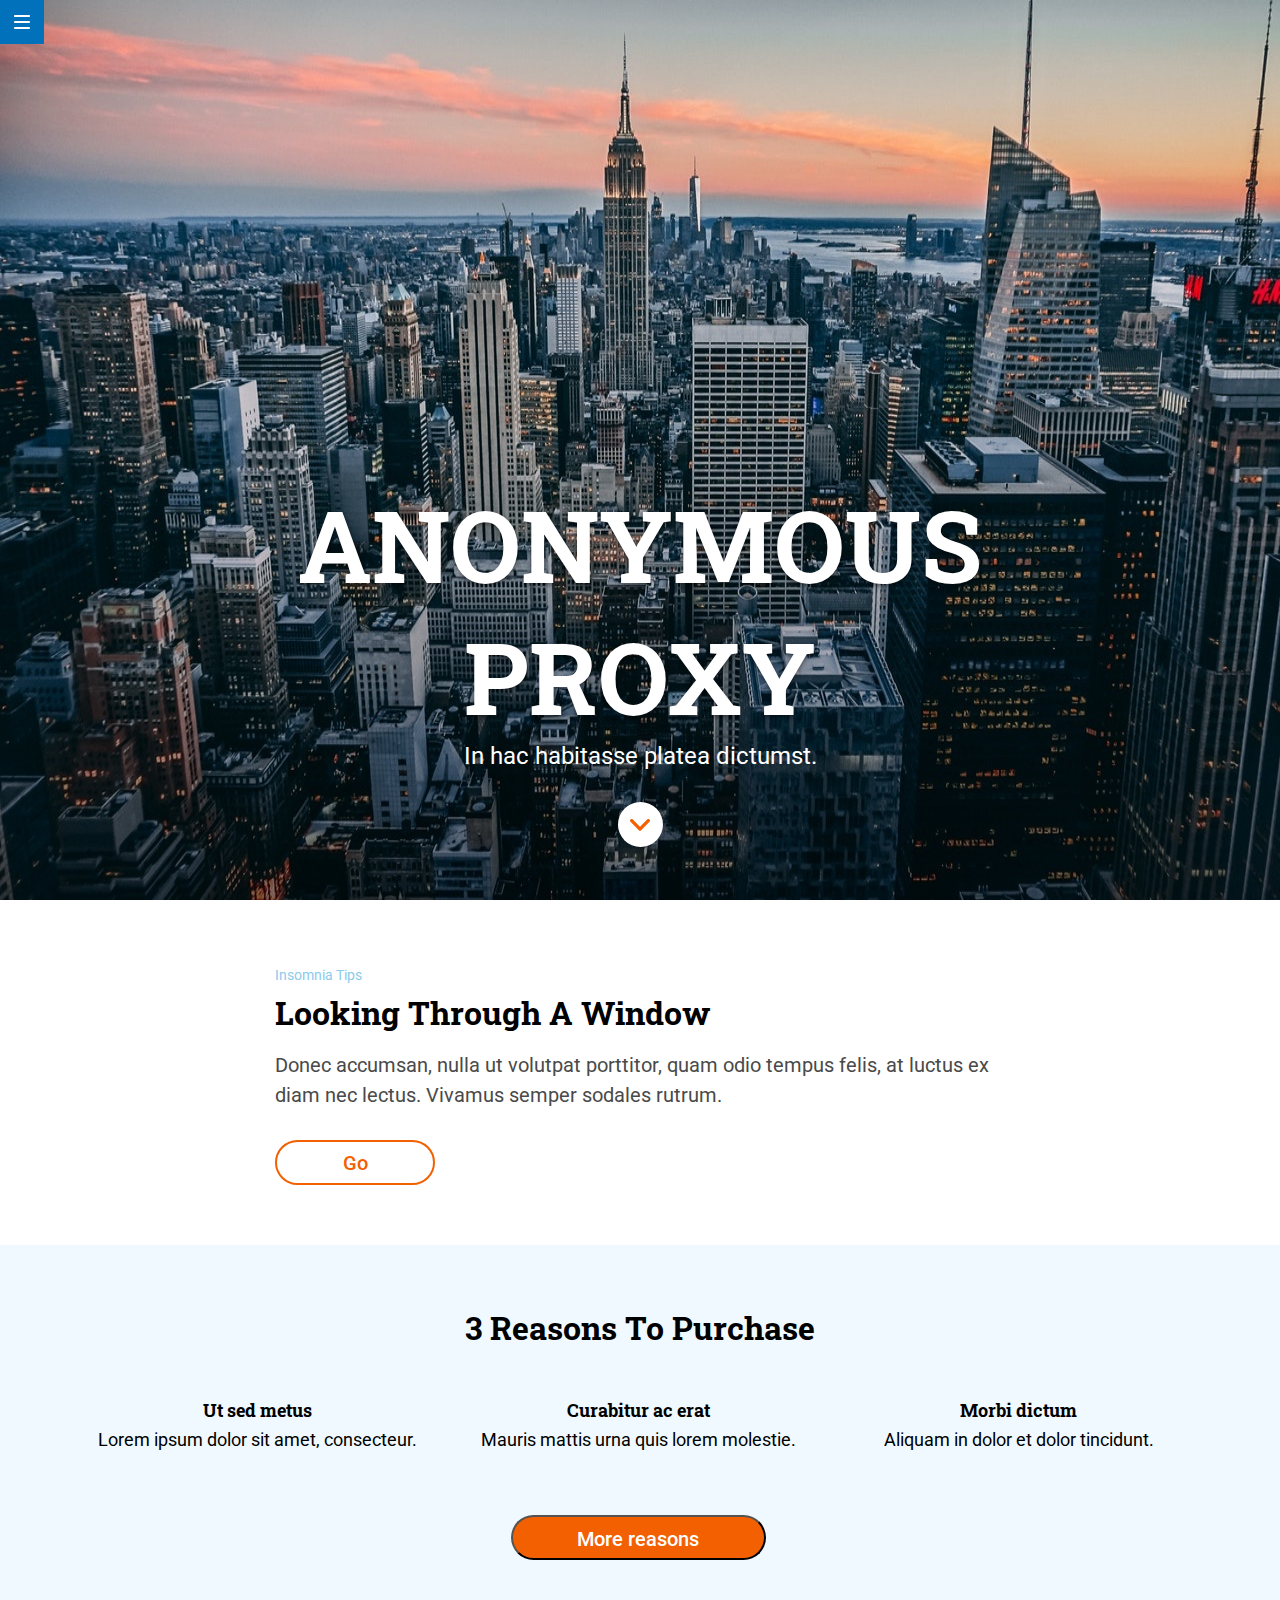
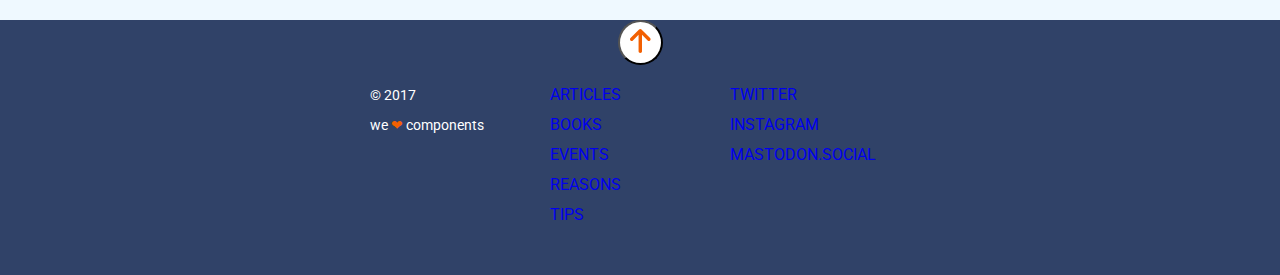
<file: docs/index.html>
<!DOCTYPE html>
<html lang="es">
    
    <head>
        <meta charset="UTF-8" />
        <title>Evaluación final Cris M</title>
        <link rel="icon" href="./favicon.png" />
        <meta name="viewport" content="width=device-width, initial-scale=1">
        <meta http-equiv="X-UA-Compatible" content="ie=edge">
        <link href="https://fonts.googleapis.com/css?family=Roboto|Roboto+Slab&display=swap"
        rel="stylesheet">
        <link rel="stylesheet" href="./assets/css/main.css" />
    </head>
    
    <body>
        <div class="page">
            <header class="header">
                <div class=header__menu> <a href="./index.html#top">
            <img class="header__menu__icon" src="./assets/images/ico-menu.svg" title= "Take me up!" alt="Welcome image">
        </a> 
                </div>
            </header>
            <main class="main">
                <section class="hero">
                    <div class="hero__container">
                         <h1 class="hero__container__title">anonymous proxy</h1>

                        <p class="hero__container__text">In hac habitasse platea dictumst.</p> <a class="hero__container__button"
                        href="./index.html#3reasons" title="Go to 3 Reasons">
            <img src="./assets/images/ico-scroll-down.svg" alt="Scroll down">
        </a>

                    </div>
                </section>
                <section class="tips">
                    <div class="tips__container"> <small class="tips__container__label">insomnia tips</small>

                         <h2 class="tips__container__title">looking through a window</h2>

                        <p class="tips__container__text">Donec accumsan, nulla ut volutpat porttitor, quam odio tempus felis, at
                            luctus ex diam nec lectus. Vivamus semper sodales rutrum.</p>
                        <button class="tips__container__button">go</button>
                    </div>
                </section>
                <section class="reasons">
                     <h2 class="reasons__title" id="3reasons">3 reasons to purchase</h2>

                    <div class="reasons__options">
                        <div class="reasons__options__items">
                             <h3 class="reasons__options__items__title">Ut sed metus</h3>

                            <p class="reasons__options__items__text">Lorem ipsum dolor sit amet, consecteur.</p>
                        </div>
                        <div class="reasons__options__items">
                             <h3 class="reasons__options__items__title">Curabitur ac erat</h3>

                            <p class="reasons__options__items__text">Mauris mattis urna quis lorem molestie.</p>
                        </div>
                        <div class="reasons__options__items">
                             <h3 class="reasons__options__items__title">Morbi dictum</h3>

                            <p class="reasons__options__items__text">Aliquam in dolor et dolor tincidunt.</p>
                        </div>
                    </div>
                    <button class="reasons__button">More reasons</button>
                </section>
            </main>
            <footer class="footer">
                <button class="footer__button"> <a href="./index.html#top" title="Home">
            <img src="./assets/images/ico-arrow.svg" alt="botón home"> 
         </a>

                </button>
                <div class="footer__container">
                    <nav class="footer__container__menu">
                        <ul>
                            <li> <a class="footer__container__menu__list" href="#" title="Articles">articles</a>

                            </li>
                            <li> <a class="footer__container__menu__list" href="#" title="Books">books</a>

                            </li>
                            <li> <a class="footer__container__menu__list" href="#" title="Events">events</a>

                            </li>
                            <li> <a class="footer__container__menu__list" href="#" title="Reasons">reasons</a>

                            </li>
                            <li> <a class="footer__container__menu__list" href="#" title="Tips">tips</a>

                            </li>
                        </ul>
                    </nav>
                    <nav class="footer__container__social">
                        <ul>
                            <li> <a class="footer__container__social__list" href="https://twitter.com/crismmgg"
                                target="_blank" title="Twiter">twitter</a>

                            </li>
                            <li> <a class="footer__container__social__list" href="https://www.instagram.com/crismmgg/"
                                target="_blank" title="Instagram">instagram</a>

                            </li>
                            <li> <a class="footer__container__social__list" href="#" title="Mastodon">mastodon.social</a>

                            </li>
                        </ul>
                    </nav>
                    <aside class="footer__container__copy">
                        <copy>&copy 2017</copy> <span> we <span class= "footer__container__copy--heart">&#10084;</span> components</span>
                    </aside>
                </div>
            </footer>
        </div>
    </body>

</html>
</file>
<file: docs/assets/css/main.css>
* {margin: 0px;padding: 0px;-webkit-box-sizing: border-box;box-sizing: border-box;list-style: none;text-decoration: none;}html {font-size: 62.5%;}body {height: 100vh;}a:link,a:visited,a:hover,a:active {text-decoration: none;}.header__menu {background: #0271bc;width: 4.4rem;height: 4.4rem;position: fixed;top: 0%;}.header__menu__icon {color: #fff;width: 1.6rem;height: 1.4rem;margin: 1.5rem 1.4rem;}.hero {background-image: url(../images/cover.jpg);background-repeat: no-repeat;background-position: center;background-size: cover;min-width: 100%;height: 100vh;color: #fff;}.hero__container {height: 100%;display: -webkit-box;display: -ms-flexbox;display: flex;-webkit-box-orient: vertical;-webkit-box-direction: normal;-ms-flex-direction: column;flex-direction: column;-webkit-box-pack: end;-ms-flex-pack: end;justify-content: flex-end;-webkit-box-align: center;-ms-flex-align: center;align-items: center;text-align: center;padding: 0 1.5rem 5.3rem 1.5rem;}.hero__container__title {width: 29rem;font-family: "Roboto Slab";font-size: 4.2rem;font-weight: bold;text-transform: uppercase;text-shadow: 0 0.2rem 0.3rem rgba(0,0,0,0.2);text-align: center;-webkit-box-align: center;-ms-flex-align: center;align-items: center;letter-spacing: normal;line-height: 5.5rem;}.hero__container__text {width: 29rem;height: 2.1rem;font-family: "Roboto";font-size: 1.6rem;font-weight: normal;font-stretch: normal;font-style: normal;line-height: normal;letter-spacing: normal;text-align: center;padding-bottom: 4.5rem;padding-top: 1rem;}.hero__container__button {width: 4.5rem;min-height: 4.5rem;border-radius: 50%;background-color: #fff;text-align: center;display: -webkit-box;display: -ms-flexbox;display: flex;-webkit-box-pack: center;-ms-flex-pack: center;justify-content: center;-webkit-box-align: center;-ms-flex-align: center;align-items: center;}.tips__container {background: #fff;display: -webkit-box;display: -ms-flexbox;display: flex;-webkit-box-orient: vertical;-webkit-box-direction: normal;-ms-flex-direction: column;flex-direction: column;-webkit-box-pack: start;-ms-flex-pack: start;justify-content: flex-start;padding: 3rem 1.5rem 4.5rem 1.5rem;}.tips__container__label {width: 9rem;font-family: "Roboto";font-size: 1.4rem;font-weight: normal;font-stretch: normal;font-style: normal;letter-spacing: normal;line-height: 3rem;color: #8ccbea;text-transform: capitalize;}.tips__container__title {width: 29rem;font-family: "Roboto Slab";font-size: 2.4rem;font-weight: bold;font-stretch: normal;font-style: normal;line-height: 3rem;letter-spacing: normal;color: #000;text-transform: capitalize;margin-bottom: 1.5rem;}.tips__container__text {font-family: "Roboto";font-size: 1.8rem;font-weight: normal;font-stretch: normal;font-style: normal;line-height: 3rem;letter-spacing: normal;color: #4a4a4a;}.tips__container__button {width: 7.6rem;height: 4.5rem;border-radius: 2.25rem;border: solid 2px #f26002;background: #fff;color: #f26002;font-family: "Roboto";font-size: 2rem;font-weight: 500;text-transform: capitalize;text-align: center;margin-top: 3rem;-webkit-transition: all 0.5s ease-in-out;transition: all 0.5s ease-in-out;text-decoration: none;}.tips__container__button:hover {color: #fff;background: #f26002;border: solid 2px #fff;width: 10rem;}.reasons {background: #eff9ff;text-align: center;}.reasons__title {line-height: 3rem;font-family: "Roboto Slab";font-weight: bold;font-stretch: normal;font-style: normal;letter-spacing: normal;font-size: 2.4rem;color: #000;text-align: center;text-transform: capitalize;padding: 3rem 1.5rem 4.5rem 1.5rem;}.reasons__options {display: grid;grid-template-columns: 18.4rem;grid-template-rows: 1fr 1fr 1fr;-webkit-box-align: center;-ms-flex-align: center;align-items: center;-webkit-box-pack: center;-ms-flex-pack: center;justify-content: center;grid-gap: 4.5rem;}.reasons__options__items__title {font-family: "Roboto Slab";font-size: 1.8rem;font-weight: bold;font-stretch: normal;font-style: normal;line-height: 3rem;letter-spacing: normal;text-align: center;}.reasons__options__items__text {font-family: "Roboto";font-size: 1.8rem;font-weight: normal;font-stretch: normal;font-style: normal;line-height: 3rem;letter-spacing: normal;color: #000;text-align: center;}.reasons__button {width: 18.4rem;height: 4.5rem;background: #f26002;color: #fff;border-radius: 2.25rem;font-family: "Roboto";font-size: 2rem;font-weight: 500;font-stretch: normal;font-style: normal;line-height: 4.5rem;letter-spacing: normal;text-align: center;margin-bottom: 6rem;-webkit-transition: all 0.5s ease-in-out;transition: all 0.5s ease-in-out;text-decoration: none;margin-top: 4.5rem;}.reasons__button:hover {color: #f26002;background: #fff;border: solid 2px #f26002;width: 20rem;height: 6rem;}.footer {background: #304268;text-align: center;}.footer__button {width: 4.5rem;height: 4.5rem;background: #fff;border-radius: 50%;text-align: center;position: relative;-webkit-animation-name: bounce;animation-name: bounce;-webkit-animation-duration: 5s;animation-duration: 5s;-webkit-animation-iteration-count: infinite;animation-iteration-count: infinite;}.footer__container {display: -webkit-box;display: -ms-flexbox;display: flex;-webkit-box-orient: vertical;-webkit-box-direction: normal;-ms-flex-direction: column;flex-direction: column;-webkit-box-pack: center;-ms-flex-pack: center;justify-content: center;-webkit-box-align: center;-ms-flex-align: center;align-items: center;padding-top: 1.5rem;}.footer__container__menu {list-style: none;text-transform: uppercase;line-height: 3rem;font-family: "Roboto";font-size: 1.6rem;font-weight: normal;font-stretch: normal;font-style: normal;letter-spacing: normal;text-align: center;color: #fff;}.footer__container__menu__list {cursor: pointer;-webkit-transition: all 0.5s ease-in-out;transition: all 0.5s ease-in-out;}.footer__container__menu__list:hover {padding: 0.5rem;background: #8ccbea;border-radius: 0.3rem;}.footer__container__menu__list:visited {color: #fff;}.footer__container__social {list-style: none;text-transform: uppercase;line-height: 3rem;font-family: "Roboto";font-size: 1.6rem;font-weight: normal;font-stretch: normal;font-style: normal;letter-spacing: normal;text-align: center;color: #fff;padding-top: 3rem;}.footer__container__social__list {cursor: pointer;-webkit-transition: all 0.5s ease-in-out;transition: all 0.5s ease-in-out;}.footer__container__social__list:hover {padding: 0.5rem;background: #8ccbea;border-radius: 0.3rem;}.footer__container__social__list:visited {color: #fff;}.footer__container__copy {display: -webkit-box;display: -ms-flexbox;display: flex;-webkit-box-orient: vertical;-webkit-box-direction: normal;-ms-flex-direction: column;flex-direction: column;line-height: 3rem;font-family: "Roboto";font-size: 1.4rem;font-weight: normal;font-stretch: normal;font-style: normal;letter-spacing: normal;text-align: center;color: #fff;padding-top: 3rem;padding-bottom: 4.5rem;}.footer__container__copy--heart {display: inline-block;color: #f26002;-webkit-animation-name: beat;animation-name: beat;-webkit-animation-duration: 2s;animation-duration: 2s;-webkit-animation-iteration-count: infinite;animation-iteration-count: infinite;}@media all and (min-width: 768px) {.hero__container__title {width: 69rem;height: 21.2rem;font-size: 8rem;line-height: 10.6rem;}.hero__container__text {width: 36rem;font-size: 2.4rem;padding-bottom: 3rem;padding-top: 2rem;}.hero__container__button {margin-top: 3rem;}.tips__container {padding: 3rem 3.9rem 6rem 3.9rem;}.tips__container__label {width: 21.6rem;}.tips__container__title {width: 69rem;font-size: 2.6rem;line-height: 4.5rem;}.tips__container__text {font-size: 2rem;line-height: 3rem;}.tips__container__button {width: 9.1rem;}.tips__container__button:hover {color: #fff;background: #f26002;border: solid 2px #fff;width: 12rem;}.reasons {padding: 0 3rem 0 3.8rem;}.reasons__title {line-height: 4.5rem;font-size: 2.6rem;padding: 3rem 13rem 4.5rem 12rem;}.reasons__options {grid-template-columns: 21rem 21rem 21rem;grid-template-rows: auto;grid-gap: 2.77rem;}.reasons__button {margin-top: 6rem;width: 21.1rem;}.footer__container {-webkit-box-orient: horizontal;-webkit-box-direction: normal;-ms-flex-direction: row;flex-direction: row;-webkit-box-pack: justify;-ms-flex-pack: justify;justify-content: space-between;padding: 1.5rem 3.9rem 4.5rem 3.9rem;-webkit-box-align: start;-ms-flex-align: start;align-items: flex-start;}.footer__container__menu {text-align: left;-webkit-box-ordinal-group: 2;-ms-flex-order: 1;order: 1;width: 21rem;}.footer__container__social {-webkit-box-ordinal-group: 3;-ms-flex-order: 2;order: 2;text-align: left;padding-top: 0rem;width: 21rem;}.footer__container__copy {-webkit-box-ordinal-group: 1;-ms-flex-order: 0;order: 0;text-align: left;padding-top: 0rem;width: 21rem;}}@media all and (min-width: 1200px) {.hero {background-size: 100% 100%;}.hero__container__title {width: 73rem;height: 26.4rem;font-size: 10rem;line-height: 13.2rem;text-shadow: 0 0.2rem 0.5rem rgba(0,0,0,0.5);}.hero__container__text {width: 73rem;padding-bottom: 3rem;padding-top: 0;}.tips__container {padding: 6rem 27.5rem 6rem 27.5rem;}.tips__container__label {width: 36rem;}.tips__container__title {width: 73rem;font-size: 3.2rem;line-height: 4.5rem;}.tips__container__text {font-size: 2rem;line-height: 3rem;}.tips__container__button {width: 16rem;}.tips__container__button:hover {color: #fff;background: #f26002;border: solid 2px #fff;width: 20rem;}.reasons {padding: 0 8.5rem 0 8.12rem;}.reasons__title {line-height: 4.5rem;font-size: 3.2rem;padding: 6rem 19rem 4.5rem 19.4rem;}.reasons__options {grid-template-columns: 1fr 1fr 1fr;grid-gap: 2.62;}.reasons__button {width: 25.5rem;}.footer__container {-webkit-box-orient: horizontal;-webkit-box-direction: normal;-ms-flex-direction: row;flex-direction: row;padding: 1.5rem 37rem 4.5rem 37rem;-webkit-box-align: start;-ms-flex-align: start;align-items: flex-start;}}@-webkit-keyframes bounce {0% {-webkit-transform: translateY(5px);transform: translateY(5px);}50% {-webkit-transform: translateY(-45px);transform: translateY(-45px);}100% {-webkit-transform: translateY(5px);transform: translateY(5px);}}@keyframes bounce {0% {-webkit-transform: translateY(5px);transform: translateY(5px);}50% {-webkit-transform: translateY(-45px);transform: translateY(-45px);}100% {-webkit-transform: translateY(5px);transform: translateY(5px);}}@-webkit-keyframes beat {0% {-webkit-transform: scale(0);transform: scale(0);}50% {-webkit-transform: scale(1);transform: scale(1);}75% {-webkit-transform: scale(1.5);transform: scale(1.5);}100% {-webkit-transform: scale(0);transform: scale(0);}}@keyframes beat {0% {-webkit-transform: scale(0);transform: scale(0);}50% {-webkit-transform: scale(1);transform: scale(1);}75% {-webkit-transform: scale(1.5);transform: scale(1.5);}100% {-webkit-transform: scale(0);transform: scale(0);}}
</file>
